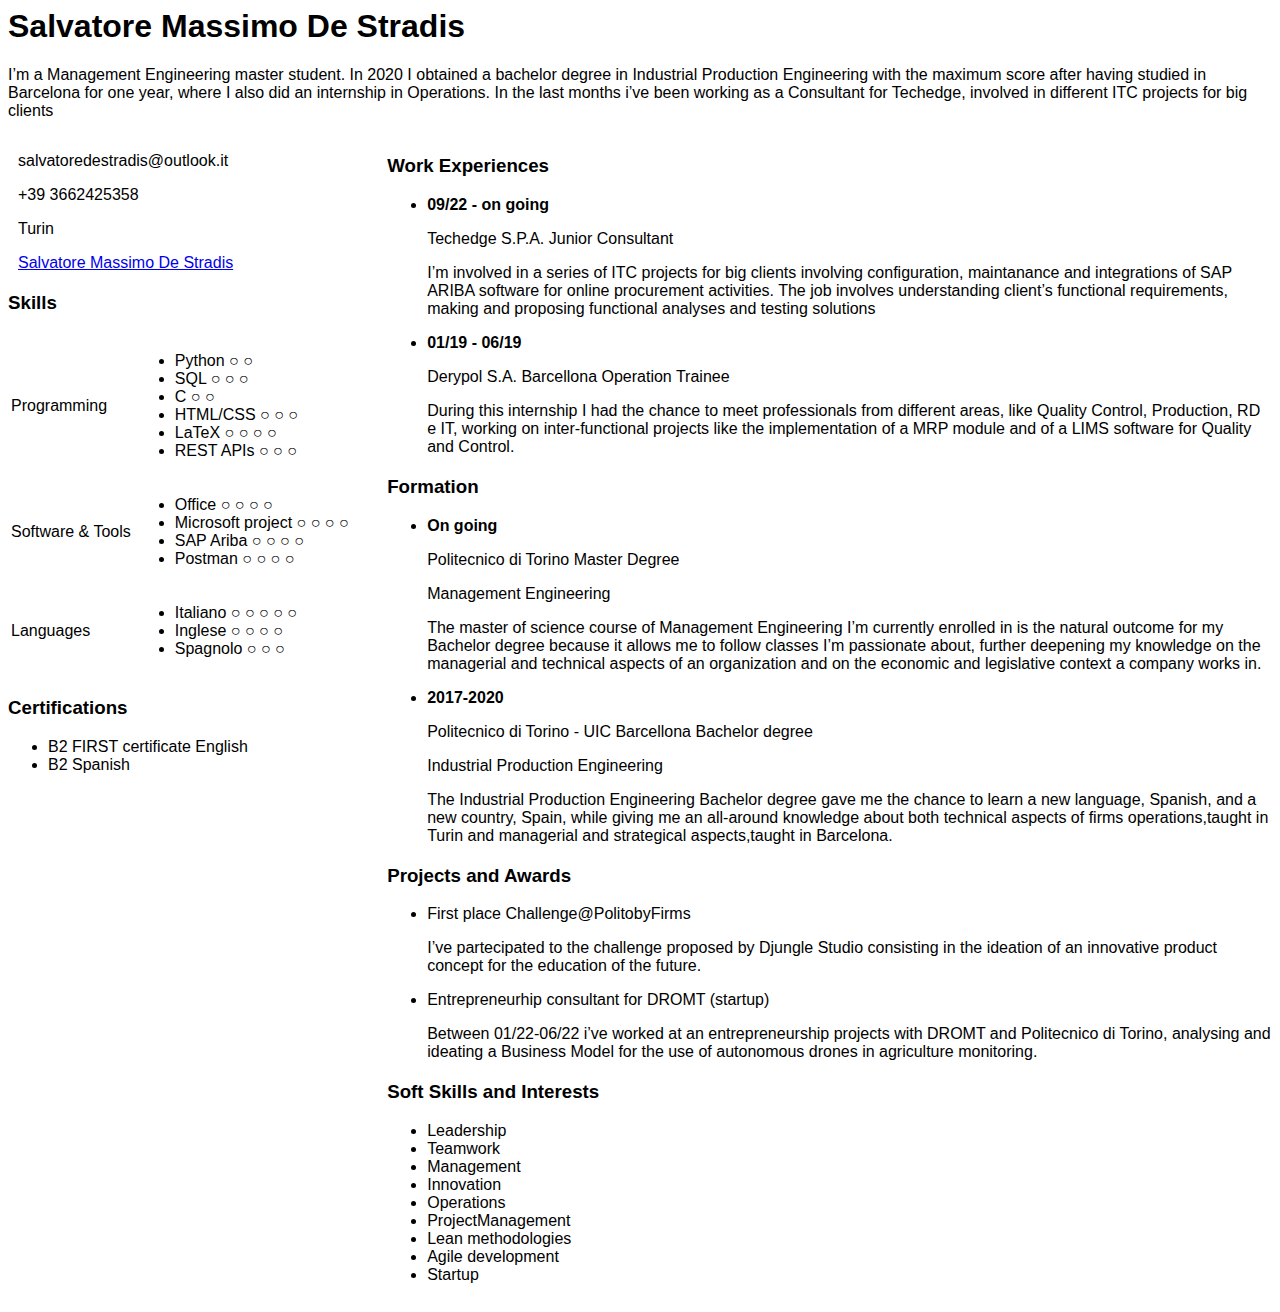
<file: index.html>
<!DOCTYPE html>
<html>
<head>
  <meta charset="utf-8">
  <meta name="viewport" content="width=device-width, initial-scale=1">
  <title>Salvatore Massimo De Stradis CV</title>
  <link href="https://cdn.jsdelivr.net/npm/bootstrap@5.2.3/dist/css/bootstrap.min.css" rel="stylesheet" integrity="sha384-rbsA2VBKQhggwzxH7pPCaAqO46MgnOM80zW1RWuH61DGLwZJEdK2Kadq2F9CUG65" crossorigin="anonymous">
  <style>
    /* Add your CSS styles here */
    body {
      font-family: Arial, sans-serif;
    }
    /*Container for the whole page*/
    .container {
      display: flex;
      flex-wrap: wrap;
      margin: 0 auto;
    }
    .left-column {
  float: left;
  width: 30%;
}

.right-column {
  float: right;
  width: 70%;
}

    }
    /*Header*/
    .header {
      text-align: center;
      margin-bottom: 30px;
    }
    .header h1 {
      margin-top: 0;
    }
    /*Contacts*/
    .contacts {
      margin-bottom: 20px;
    }
    /*Contacts Icon*/
    .contacts i {
      margin-right: 10px;
    }
    /*Skills*/
    .skills {
      margin-bottom: 20px;
    }
    /*Certifications*/
    .certifications {
      margin-bottom: 20px;
    }
    /*Work Experiences*/
    .work-experiences {
      margin-bottom: 20px;
    }
        /*Education*/
        .education {
      margin-bottom: 20px;
    }
    /*Projects and Awards*/
    .projects-awards {
      margin-bottom: 20px;
    }
    /*Soft Skills and Interests*/
    .soft-skills-interests {
      margin-bottom: 20px;
    }
  </style>
</head>
<body>
  <div class="container">
      <div class="header">
        <h1>Salvatore Massimo De Stradis</h1>
        <p>I’m a Management Engineering master student. In 2020 I obtained a bachelor degree in Industrial Production Engineering with the maximum score after having studied in Barcelona for one year, where I also did an internship in Operations. In the last months i’ve been working as a Consultant for Techedge, involved in different ITC projects for big clients</p>
      </div>
    <div class="left-column">
      <div class="contacts">
        <p><i class="fa fa-envelope"></i> salvatoredestradis@outlook.it</p>
        <p><i class="fa fa-phone"></i> +39 3662425358</p>
        <p><i class="fa fa-map-marker"></i> Turin</p>
        <p><i class="fa fa-linkedin"></i> <a href="https://www.linkedin.com/in/Salvatore-Massimo-De-Stradis/">Salvatore Massimo De Stradis</a></p>
      </div>
      <div class="skills">
        <h3>Skills</h3>
        <table>
          <tr>
            <td>Programming</td>
            <td>
              <ul>
                <li>Python ○ ○</li>
                <li>SQL ○ ○ ○</li>
                <li>C ○ ○</li>
                <li>HTML/CSS ○ ○ ○</li>
                <li>LaTeX ○ ○ ○ ○</li>
                <li>REST APIs ○ ○ ○</li>
              </ul>
            </td>
          </tr>
          <tr>
            <td>Software & Tools</td>
            <td>
              <ul>
                <li>Office ○ ○ ○ ○</li>
                <li>Microsoft project ○ ○ ○ ○</li>
                <li>SAP Ariba ○ ○ ○ ○</li>
                <li>Postman ○ ○ ○ ○</li>
              </ul>
            </td>
          </tr>
          <tr>
            <td>Languages</td>
            <td>
              <ul>
                <li>Italiano ○ ○ ○ ○ ○</li>
                <li>Inglese ○ ○ ○ ○</li>
                <li>Spagnolo ○ ○ ○</li>
              </ul>
            </td>
          </tr>
        </table>
      </div>
      <div class="certifications">
        <h3>Certifications</h3>
        <ul>
          <li>B2 FIRST certificate English</li>
          <li>B2 Spanish</li>
        </ul>
      </div>
    </div>
    <div class="right-column">
      <div class="work-experiences">
        <h3>Work Experiences</h3>
        <ul>
          <li>
            <strong>09/22 - on going</strong>
            <p>Techedge S.P.A. Junior Consultant</p>
            <p>I’m involved in a series of ITC projects for big clients involving configuration, maintanance and integrations of SAP ARIBA software for online procurement activities. The job involves understanding client’s functional requirements, making and proposing functional analyses and testing solutions</p>
          </li>
          <li>
            <strong>01/19 - 06/19</strong>
            <p>Derypol S.A. Barcellona Operation Trainee</p>
            <p>During this internship I had the chance to meet professionals from different areas, like Quality Control, Production, RD e IT, working on inter-functional projects like the implementation of a MRP module and of a LIMS software for Quality and Control.</p>
          </li>
        </ul>
      </div>
      <div class="education">
        <h3>Formation</h3>
        <ul>
          <li>
            <strong>On going</strong>
            <p>Politecnico di Torino Master Degree</p>
            <p>Management Engineering</p>
            <p>The master of science course of Management Engineering I’m currently enrolled in is the natural outcome for my Bachelor degree because it allows me to follow classes I’m passionate about, further deepening my knowledge on the managerial and technical aspects of an organization and on the economic and legislative context a company works in.</p>
          </li>
          <li>
            <strong>2017-2020</strong>
            <p>Politecnico di Torino - UIC Barcellona Bachelor degree</p>
            <p>Industrial Production Engineering</p>
            <p>The Industrial Production Engineering Bachelor degree gave me the chance to learn a new language, Spanish, and a new country, Spain, while giving me an all-around knowledge about both technical aspects of firms operations,taught in Turin and managerial and strategical aspects,taught in Barcelona.</p>
          </li>
        </ul>
      </div>
      <div class="projects-awards">
        <h3>Projects and Awards</h3>
        <ul>
          <li>First place Challenge@PolitobyFirms</li>
          <p>I’ve partecipated to the challenge proposed by Djungle Studio consisting in the ideation of an innovative product concept for the education of the future.</p>
          <li>Entrepreneurhip consultant for DROMT (startup)</li>
          <p>Between 01/22-06/22 i’ve worked at an entrepreneurship projects with DROMT and Politecnico di Torino, analysing and ideating a Business Model for the use of autonomous drones in agriculture monitoring.</p>
        </ul>
      </div>
      <div class="soft-skills-interests">
        <h3>Soft Skills and Interests</h3>
        <ul>
          <li>Leadership</li>
          <li>Teamwork</li>
          <li>Management</li>
          <li>Innovation</li>
          <li>Operations</li>
          <li>ProjectManagement</li>
          <li>Lean methodologies</li>
          <li>Agile development</li>
          <li>Startup</li>
        </ul>
      </div>
    </div>
  </div>
  <script src="https://cdn.jsdelivr.net/npm/bootstrap@5.2.3/dist/js/bootstrap.bundle.min.js" integrity="sha384-kenU1KFdBIe4zVF0s0G1M5b4hcpxyD9F7jL+jjXkk+Q2h455rYXK/7HAuoJl+0I4" crossorigin="anonymous"></script>
</body>
</html>
</file>
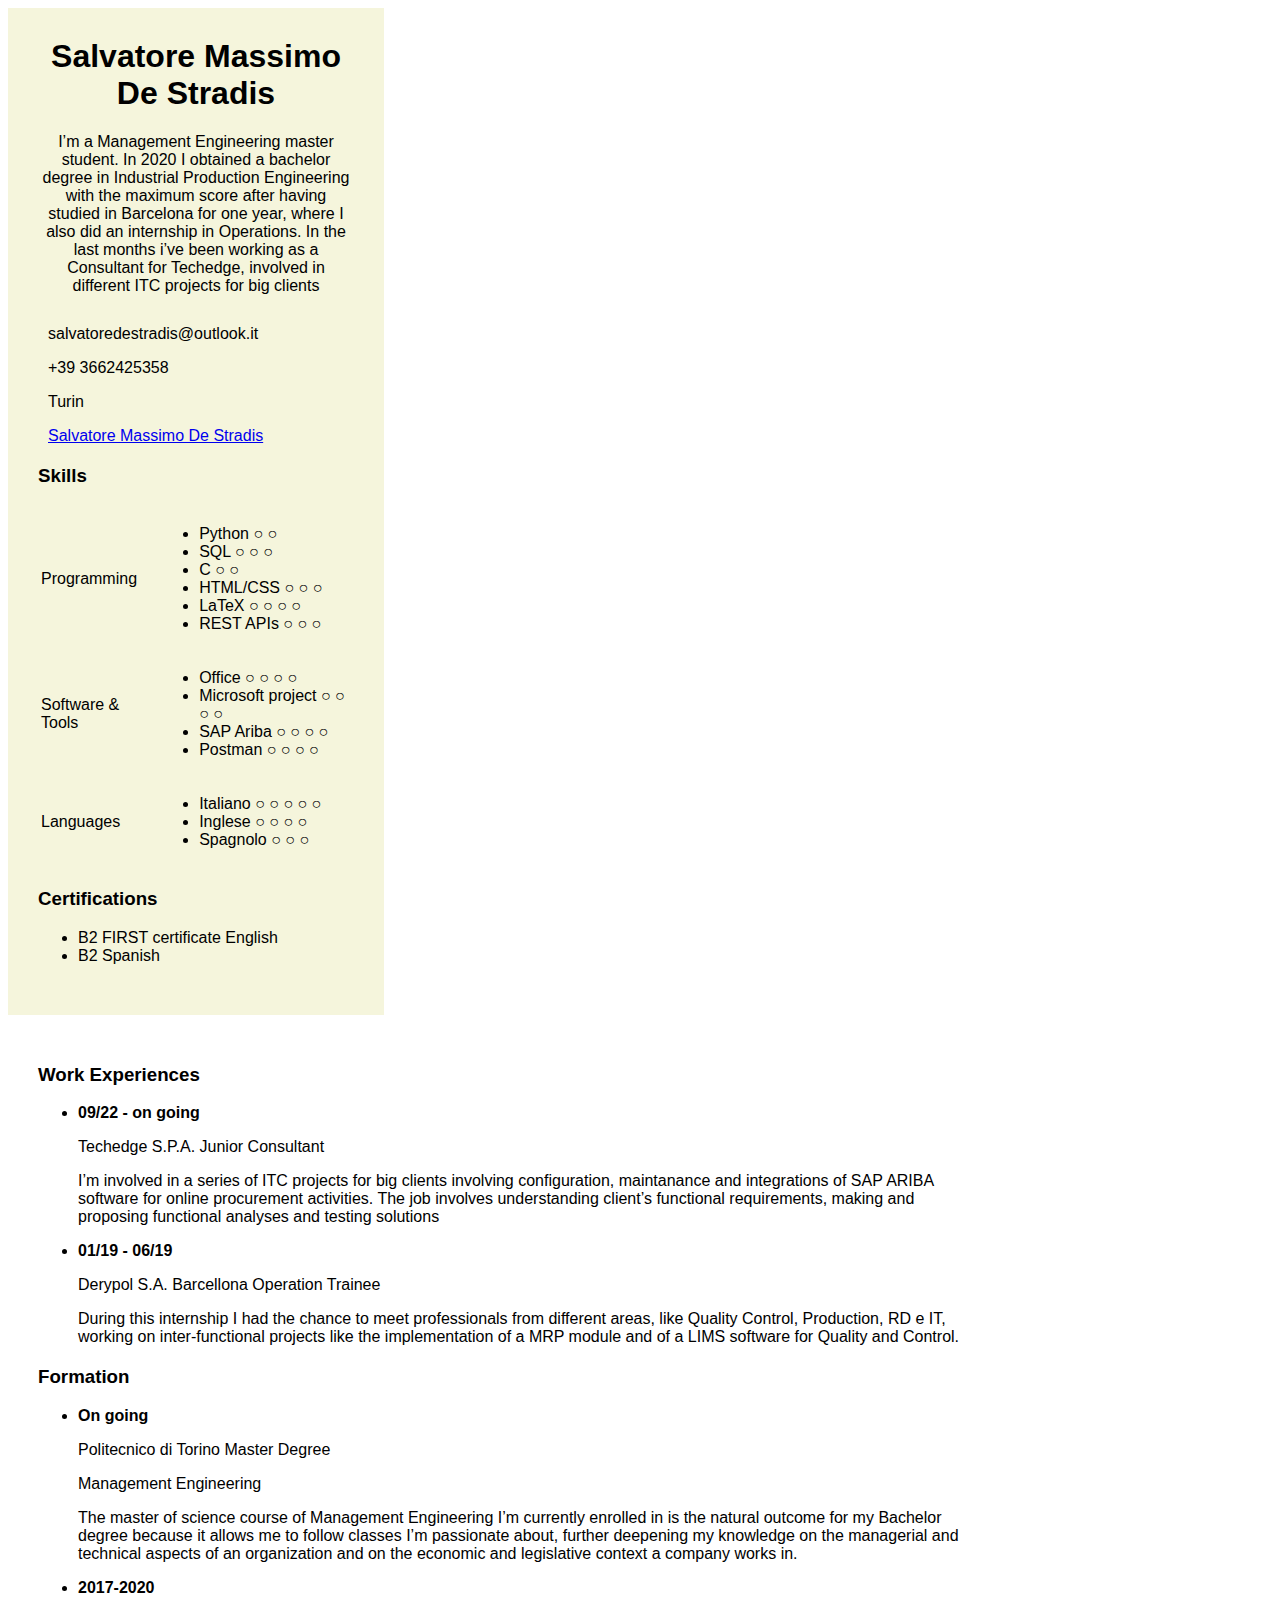
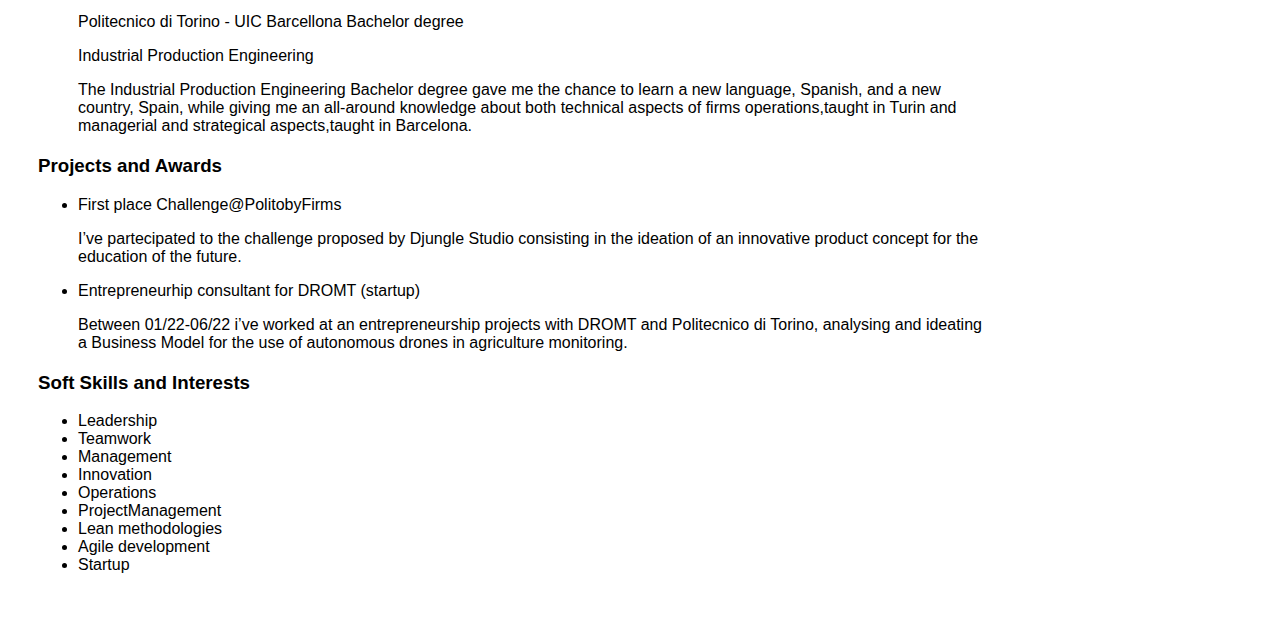
<file: main.html>
<!DOCTYPE html>
<html>
<head>
  <title>Salvatore Massimo De Stradis CV</title>
  <style>
    /* Add your CSS styles here */
    body {
      font-family: Arial, sans-serif;
    }
    /*Container for the whole page*/
    .container {
      display: flex;
      flex-wrap: wrap;
      margin: 0 auto;
    }
    /*Left column*/
    .left-column {
      width: 25%;
      background-color: #F5F5DC;
      padding: 30px;
    }
    /*Right column*/
    .right-column {
      width: 75%;
      padding: 30px;
    }
    /*Header*/
    .header {
      text-align: center;
      margin-bottom: 30px;
    }
    .header h1 {
      margin-top: 0;
    }
    /*Contacts*/
    .contacts {
      margin-bottom: 20px;
    }
    /*Contacts Icon*/
    .contacts i {
      margin-right: 10px;
    }
    /*Skills*/
    .skills {
      margin-bottom: 20px;
    }
    /*Certifications*/
    .certifications {
      margin-bottom: 20px;
    }
    /*Work Experiences*/
    .work-experiences {
      margin-bottom: 20px;
    }
        /*Education*/
        .education {
      margin-bottom: 20px;
    }
    /*Projects and Awards*/
    .projects-awards {
      margin-bottom: 20px;
    }
    /*Soft Skills and Interests*/
    .soft-skills-interests {
      margin-bottom: 20px;
    }
  </style>
</head>
<body>
  <div class="container">
    <div class="left-column">
      <div class="header">
        <h1>Salvatore Massimo De Stradis</h1>
        <p>I’m a Management Engineering master student. In 2020 I obtained a bachelor degree in Industrial Production Engineering with the maximum score after having studied in Barcelona for one year, where I also did an internship in Operations. In the last months i’ve been working as a Consultant for Techedge, involved in different ITC projects for big clients</p>
      </div>
      <div class="contacts">
        <p><i class="fa fa-envelope"></i> salvatoredestradis@outlook.it</p>
        <p><i class="fa fa-phone"></i> +39 3662425358</p>
        <p><i class="fa fa-map-marker"></i> Turin</p>
        <p><i class="fa fa-linkedin"></i> <a href="https://www.linkedin.com/in/Salvatore-Massimo-De-Stradis/">Salvatore Massimo De Stradis</a></p>
      </div>
      <div class="skills">
        <h3>Skills</h3>
        <table>
          <tr>
            <td>Programming</td>
            <td>
              <ul>
                <li>Python ○ ○</li>
                <li>SQL ○ ○ ○</li>
                <li>C ○ ○</li>
                <li>HTML/CSS ○ ○ ○</li>
                <li>LaTeX ○ ○ ○ ○</li>
                <li>REST APIs ○ ○ ○</li>
              </ul>
            </td>
          </tr>
          <tr>
            <td>Software & Tools</td>
            <td>
              <ul>
                <li>Office ○ ○ ○ ○</li>
                <li>Microsoft project ○ ○ ○ ○</li>
                <li>SAP Ariba ○ ○ ○ ○</li>
                <li>Postman ○ ○ ○ ○</li>
              </ul>
            </td>
          </tr>
          <tr>
            <td>Languages</td>
            <td>
              <ul>
                <li>Italiano ○ ○ ○ ○ ○</li>
                <li>Inglese ○ ○ ○ ○</li>
                <li>Spagnolo ○ ○ ○</li>
              </ul>
            </td>
          </tr>
        </table>
      </div>
      <div class="certifications">
        <h3>Certifications</h3>
        <ul>
          <li>B2 FIRST certificate English</li>
          <li>B2 Spanish</li>
        </ul>
      </div>
    </div>
    <div class="right-column">
      <div class="work-experiences">
        <h3>Work Experiences</h3>
        <ul>
          <li>
            <strong>09/22 - on going</strong>
            <p>Techedge S.P.A. Junior Consultant</p>
            <p>I’m involved in a series of ITC projects for big clients involving configuration, maintanance and integrations of SAP ARIBA software for online procurement activities. The job involves understanding client’s functional requirements, making and proposing functional analyses and testing solutions</p>
          </li>
          <li>
            <strong>01/19 - 06/19</strong>
            <p>Derypol S.A. Barcellona Operation Trainee</p>
            <p>During this internship I had the chance to meet professionals from different areas, like Quality Control, Production, RD e IT, working on inter-functional projects like the implementation of a MRP module and of a LIMS software for Quality and Control.</p>
          </li>
        </ul>
      </div>
      <div class="education">
        <h3>Formation</h3>
        <ul>
          <li>
            <strong>On going</strong>
            <p>Politecnico di Torino Master Degree</p>
            <p>Management Engineering</p>
            <p>The master of science course of Management Engineering I’m currently enrolled in is the natural outcome for my Bachelor degree because it allows me to follow classes I’m passionate about, further deepening my knowledge on the managerial and technical aspects of an organization and on the economic and legislative context a company works in.</p>
          </li>
          <li>
            <strong>2017-2020</strong>
            <p>Politecnico di Torino - UIC Barcellona Bachelor degree</p>
            <p>Industrial Production Engineering</p>
            <p>The Industrial Production Engineering Bachelor degree gave me the chance to learn a new language, Spanish, and a new country, Spain, while giving me an all-around knowledge about both technical aspects of firms operations,taught in Turin and managerial and strategical aspects,taught in Barcelona.</p>
          </li>
        </ul>
      </div>
      <div class="projects-awards">
        <h3>Projects and Awards</h3>
        <ul>
          <li>First place Challenge@PolitobyFirms</li>
          <p>I’ve partecipated to the challenge proposed by Djungle Studio consisting in the ideation of an innovative product concept for the education of the future.</p>
          <li>Entrepreneurhip consultant for DROMT (startup)</li>
          <p>Between 01/22-06/22 i’ve worked at an entrepreneurship projects with DROMT and Politecnico di Torino, analysing and ideating a Business Model for the use of autonomous drones in agriculture monitoring.</p>
        </ul>
      </div>
      <div class="soft-skills-interests">
        <h3>Soft Skills and Interests</h3>
        <ul>
          <li>Leadership</li>
          <li>Teamwork</li>
          <li>Management</li>
          <li>Innovation</li>
          <li>Operations</li>
          <li>ProjectManagement</li>
          <li>Lean methodologies</li>
          <li>Agile development</li>
          <li>Startup</li>
        </ul>
      </div>
    </div>
  </div>
</body>
</html>
</file>
